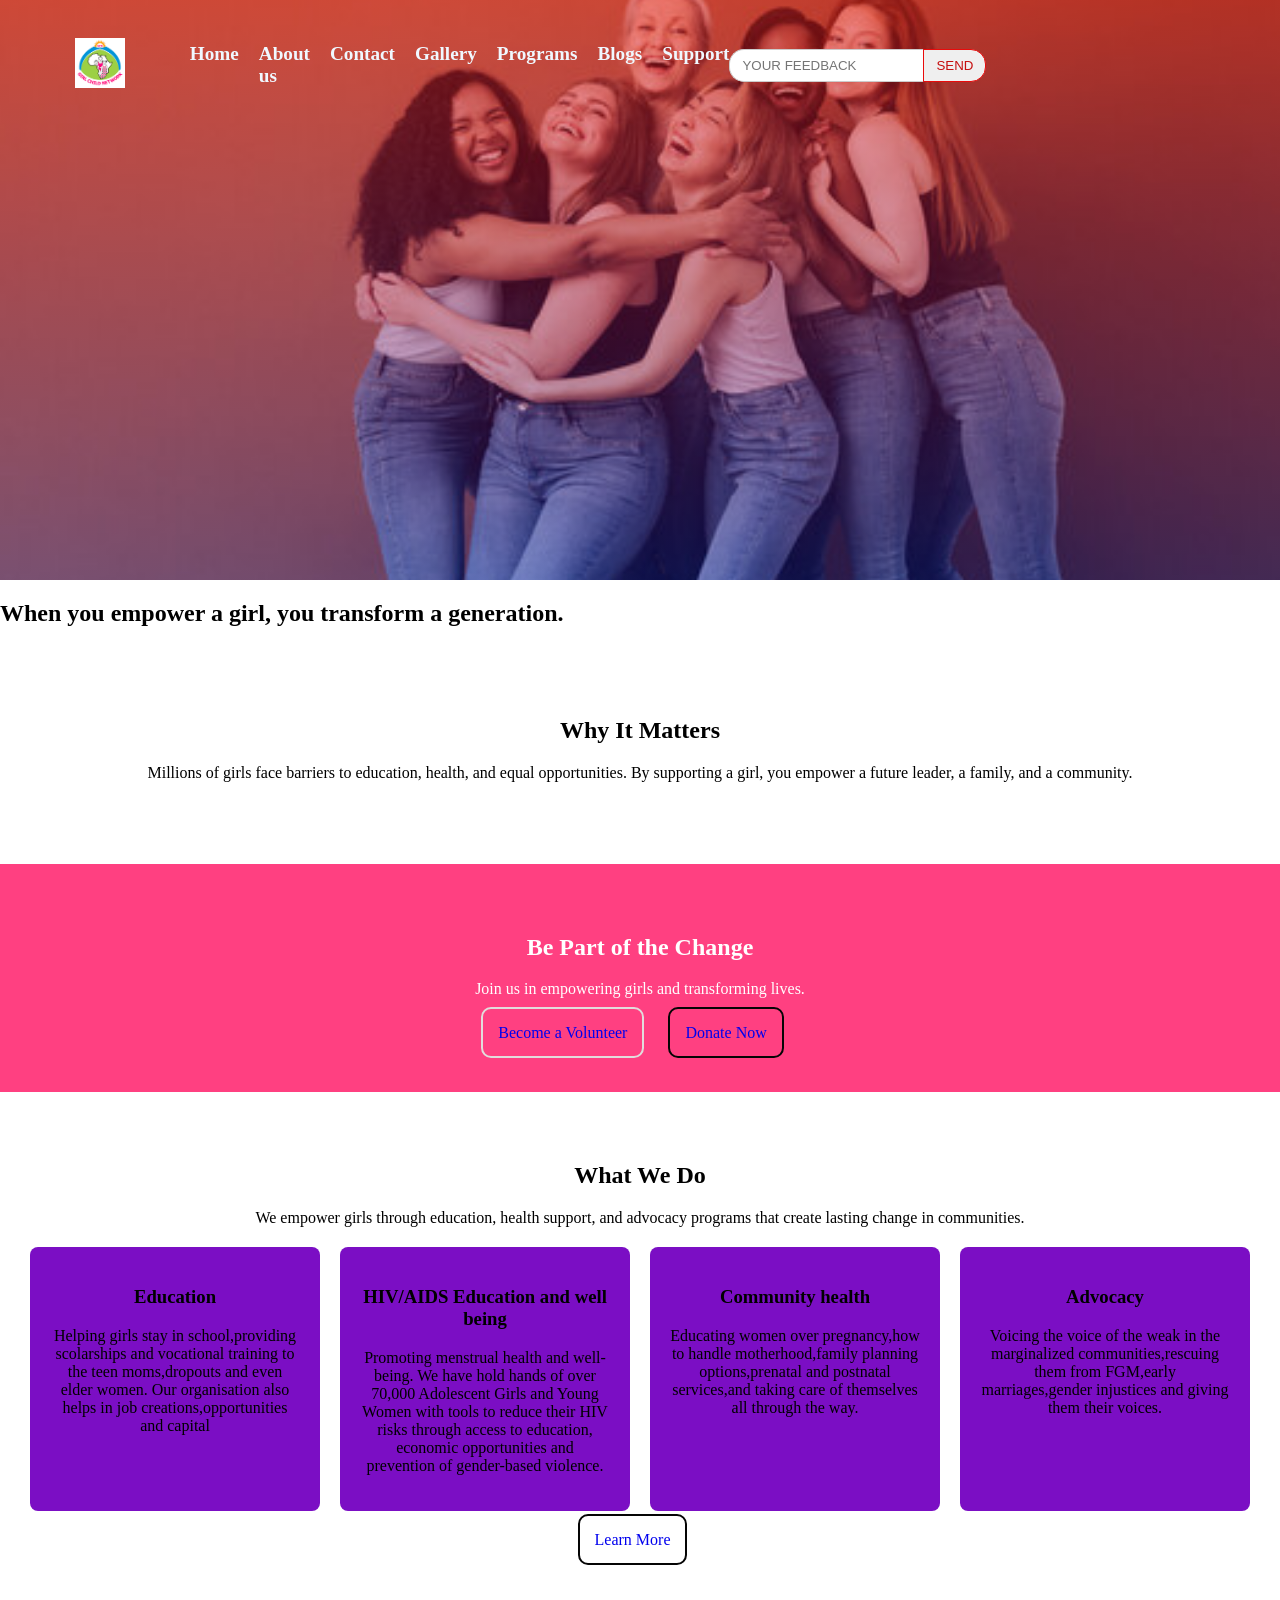
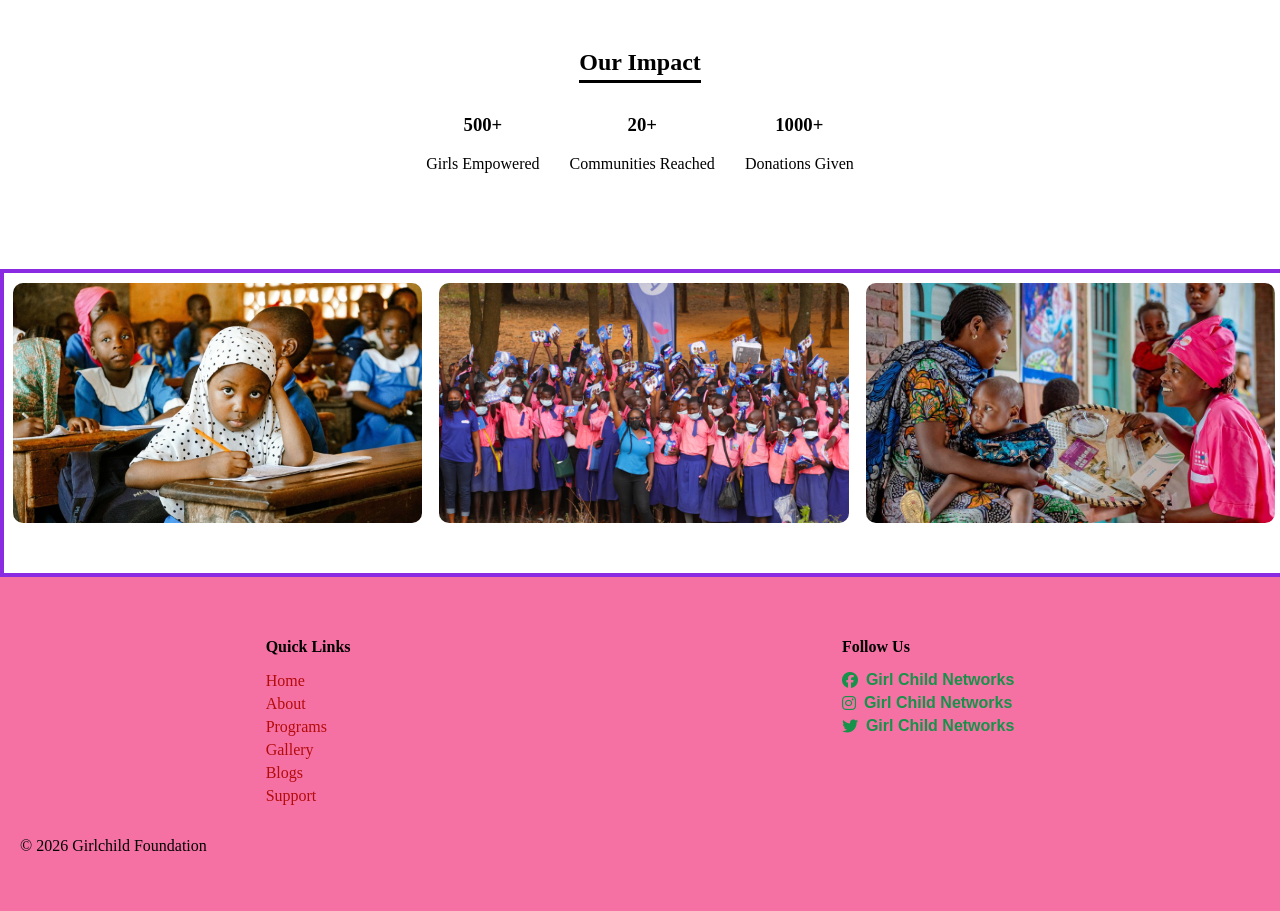
<file: index.html>
<!DOCTYPE html>
<html lang="en">
<head>
    <meta charset="UTF-8">
    <meta name="viewport" content="width=device-width, initial-scale=1.0">
    <link rel="shortcut icon" href="images/different women.jpg" type="image/x-icon">
 
    <link rel="stylesheet" href="style.css">
    <link
  rel="stylesheet"
  href="https://cdnjs.cloudflare.com/ajax/libs/font-awesome/6.4.0/css/all.min.css"/>
    
    <title>GIRLCHILD FOUNDATION</title>
</head>
<body>
    <div class="links">
    
        
        <div class="navbar">
             <div class="left">
            <div class="logo">
            <img src="images/logooo.png" alt="logo">
            </div>
            <ul>
               <li><a href="index.html">Home</a></li>
               <li><a href="aboutus.html">About us</a></li>
              <li><a href="contact.html">Contact</a></li>
               <li><a href="gallery.html">Gallery</a></li>
               <li><a href="programs.html">Programs</a></li>
               <li> <a href="blogs.html">Blogs</a></li>
               <li> <a href="Support.html">Support</a></li>

                
            </ul>
          
             </div>
           <div class="feedback">
  <input type="text" placeholder="YOUR FEEDBACK">
  <button>SEND</button>
</div>

           
        </div>
        



        
    </div>
    

  </div>

    <section class="hero">
        <div class="main"></div>

        <div class="hero-content">
            

            <h1>
                When you empower a girl, you transform a generation.
            </h1>
            <section class="why">
  <h2>Why It Matters</h2>
  <p>
    Millions of girls face barriers to education, health, and equal opportunities.
    By supporting a girl, you empower a future leader, a family, and a community.
  </p>
</section>

            <p class="description">
               
            </p> <section class="cta">
  <h2>Be Part of the Change</h2>
  <p>Join us in empowering girls and transforming lives.</p>


            <div class="buttons">
                <a href="#" class="btn-outline">Become a Volunteer</a>
                <a href="#" class="btn-filled">Donate Now</a>
            </div>
        </div>
    </section>
    <section class="what-we-do">
  <h2>What We Do</h2>
  <p>
    We empower girls through education, health support, and advocacy programs
    that create lasting change in communities.
  </p>

  <div class="cards">
    <div class="card">
      <h3> Education</h3>
      <p>Helping girls stay in school,providing scolarships and vocational training to the teen moms,dropouts and even elder women. Our organisation also helps in job creations,opportunities and capital</p>
    </div>

    <div class="card">
      <h3>HIV/AIDS Education and well being</h3>
      <p>Promoting menstrual health and well-being. We have hold hands of  over 70,000 Adolescent Girls and Young Women with tools to reduce their HIV risks through access to education, economic opportunities and prevention of gender-based violence.


</p>
    </div>
    <div class="card">
      <h3>Community health</h3>
      <p> Educating women over pregnancy,how to handle motherhood,family planning options,prenatal and postnatal services,and taking care of themselves all through the way.</p>
    </div>

    <div class="card">
      <h3> Advocacy</h3>
      <p>Voicing the voice of the weak in the marginalized communities,rescuing them from FGM,early marriages,gender injustices and giving them their voices.</p>
    </div>
  </div>

  <a href="programs.html" class="btn-filled">Learn More</a>
</section>

<section class="impact">
  <h2>Our Impact</h2>

  <div class="stats">
    <div>
      <h3>500+</h3>
      <p>Girls Empowered</p>
    </div>

    <div>
      <h3>20+</h3>
      <p>Communities Reached</p>
    </div>

    <div>
      <h3>1000+</h3>
      <p>Donations Given</p>
    </div>
  </div>
</section>
   

  
     <div class="container">
    <div class="box1">
         <img src="images/school kids.jpg" alt="education"></div>
  
  <div class="box2">
  
  <img src="images/pads donation.jpg" alt="Community health"></div>
  
  <div class="box3">
  
    <img src="images/women advocacy.jpg" alt="Advocacy"></div>
    
    
     
    </div>
       
</div> 
</div>
     

    
     
      </div>
    </div>
  </div>
 <footer class="footer">

  <div class="footer-container">

    
    <div class="footer-box">
      <h4>Quick Links</h4>
      <ul>
        <li><a href="#">Home</a></li>
        <li><a href="#">About</a></li>
        <li><a href="#">Programs</a></li>
        <li><a href="#">Gallery</a></li>
        <li><a href="#">Blogs</a></li>
        <li><a href="#">Support</a></li>
      </ul>
    </div>

    
    <div class="footer-box">
      <h4>Follow Us</h4>
      
      <div class="social-icons">
  <a href="#"><i class="fa-brands fa-facebook"></i> Girl Child Networks</a>
  <a href="#"><i class="fa-brands fa-instagram"></i> Girl Child Networks</a>
  <a href="#"><i class="fa-brands fa-twitter"></i> Girl Child Networks</a>
</div>
      </div>
    </div>

  </div>

  <p class="copyright">© 2026 Girlchild Foundation</p>

</footer>

   
   
</body>
</html>
</file>
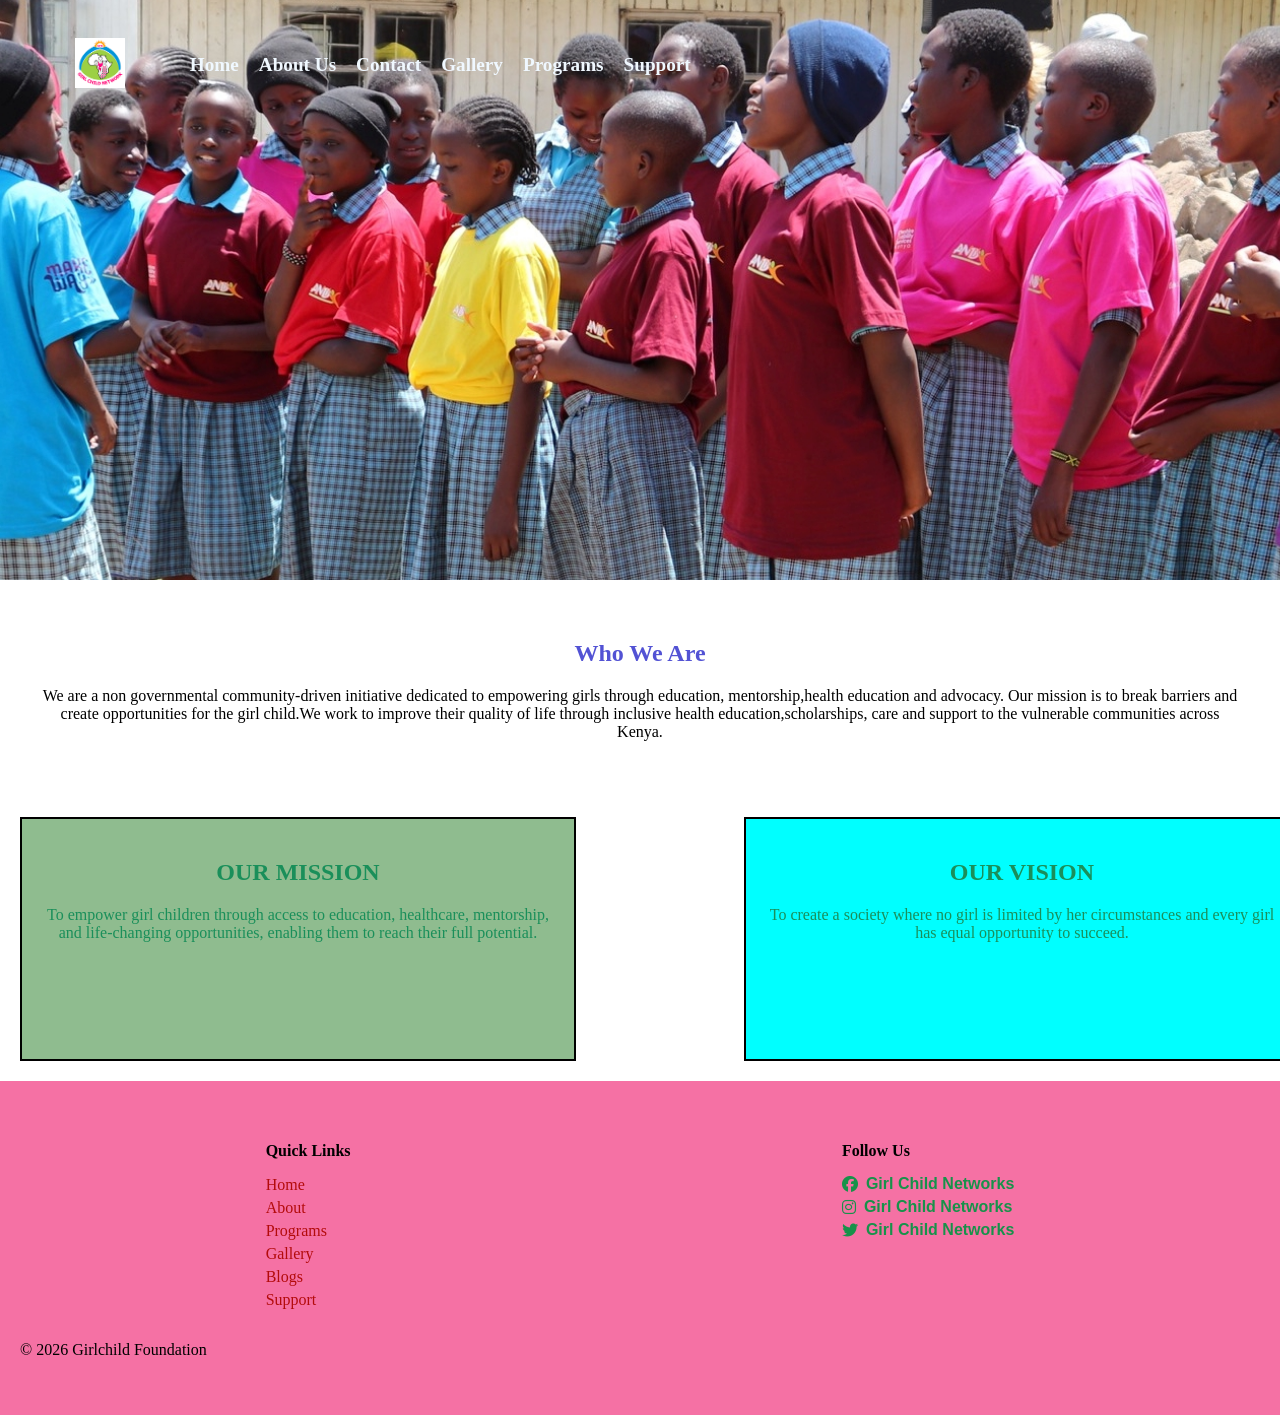
<file: aboutus.html>
<!DOCTYPE html>
<html lang="en">
<head>
  <meta charset="UTF-8">
  <meta name="viewport" content="width=device-width, initial-scale=1.0">
  <link rel="stylesheet" href="style.css">
   <link
  rel="stylesheet"
  href="https://cdnjs.cloudflare.com/ajax/libs/font-awesome/6.4.0/css/all.min.css"/>
  <title>About Us</title>
</head>
<body>
  <div class="aboutus">
    <div class="links">

    <div class="navbar">
      <div class="left">
        <div class="logo">
            <img src="images/logooo.png" alt="logo">
            </div>
      <ul>
        <li><a href="index.html">Home</a></li>
        <li><a href="aboutus.html">About Us</a></li>
        <li><a href="contact.html">Contact</a></li>
        <li><a href="gallery.html">Gallery</a></li>
        <li><a href="programs.html">Programs</a></li>
        <li> <a href="support.html">Support</a></li>
      </ul>
      </div>
    </div>
  </div>
  </div>

  <section class="content">
    <h2>Who We Are</h2>
    <p>
      We are a non governmental community-driven initiative dedicated to empowering girls through education,
      mentorship,health education and advocacy. Our mission is to break barriers and create opportunities for the girl child.We work to improve their quality of life through inclusive health education,scholarships, care and support to the vulnerable communities across Kenya.




    </p>
  </section>
  <div class="mother">
  <div class="mission">
    <H2>OUR MISSION</H2>
    <p>To empower girl children through access to education, healthcare, mentorship, and life-changing opportunities, enabling them to reach their full potential.</p>
  </div>

  <div class="vision">
    <h2>OUR VISION</h2>
    <p>To create a society where no girl is limited by her circumstances and every girl has equal opportunity to succeed.</p>
  </div> 
  </div>
  <footer class="footer">

  <div class="footer-container">

    
    <div class="footer-box">
      <h4>Quick Links</h4>
      <ul>
        <li><a href="#">Home</a></li>
        <li><a href="#">About</a></li>
        <li><a href="#">Programs</a></li>
        <li><a href="#">Gallery</a></li>
        <li><a href="#">Blogs</a></li>
        <li><a href="#">Support</a></li>
      </ul>
    </div>

    
  <div class="footer-box">
      <h4>Follow Us</h4>
       <div class="social-icons">
  <a href="#"><i class="fa-brands fa-facebook"></i> Girl Child Networks</a>
  <a href="#"><i class="fa-brands fa-instagram"></i> Girl Child Networks</a>
  <a href="#"><i class="fa-brands fa-twitter"></i> Girl Child Networks</a>
</div>
      </div>
    </div>

  </div>

  <p class="copyright">© 2026 Girlchild Foundation</p>

</footer>
  
</body>
</html>
</file>
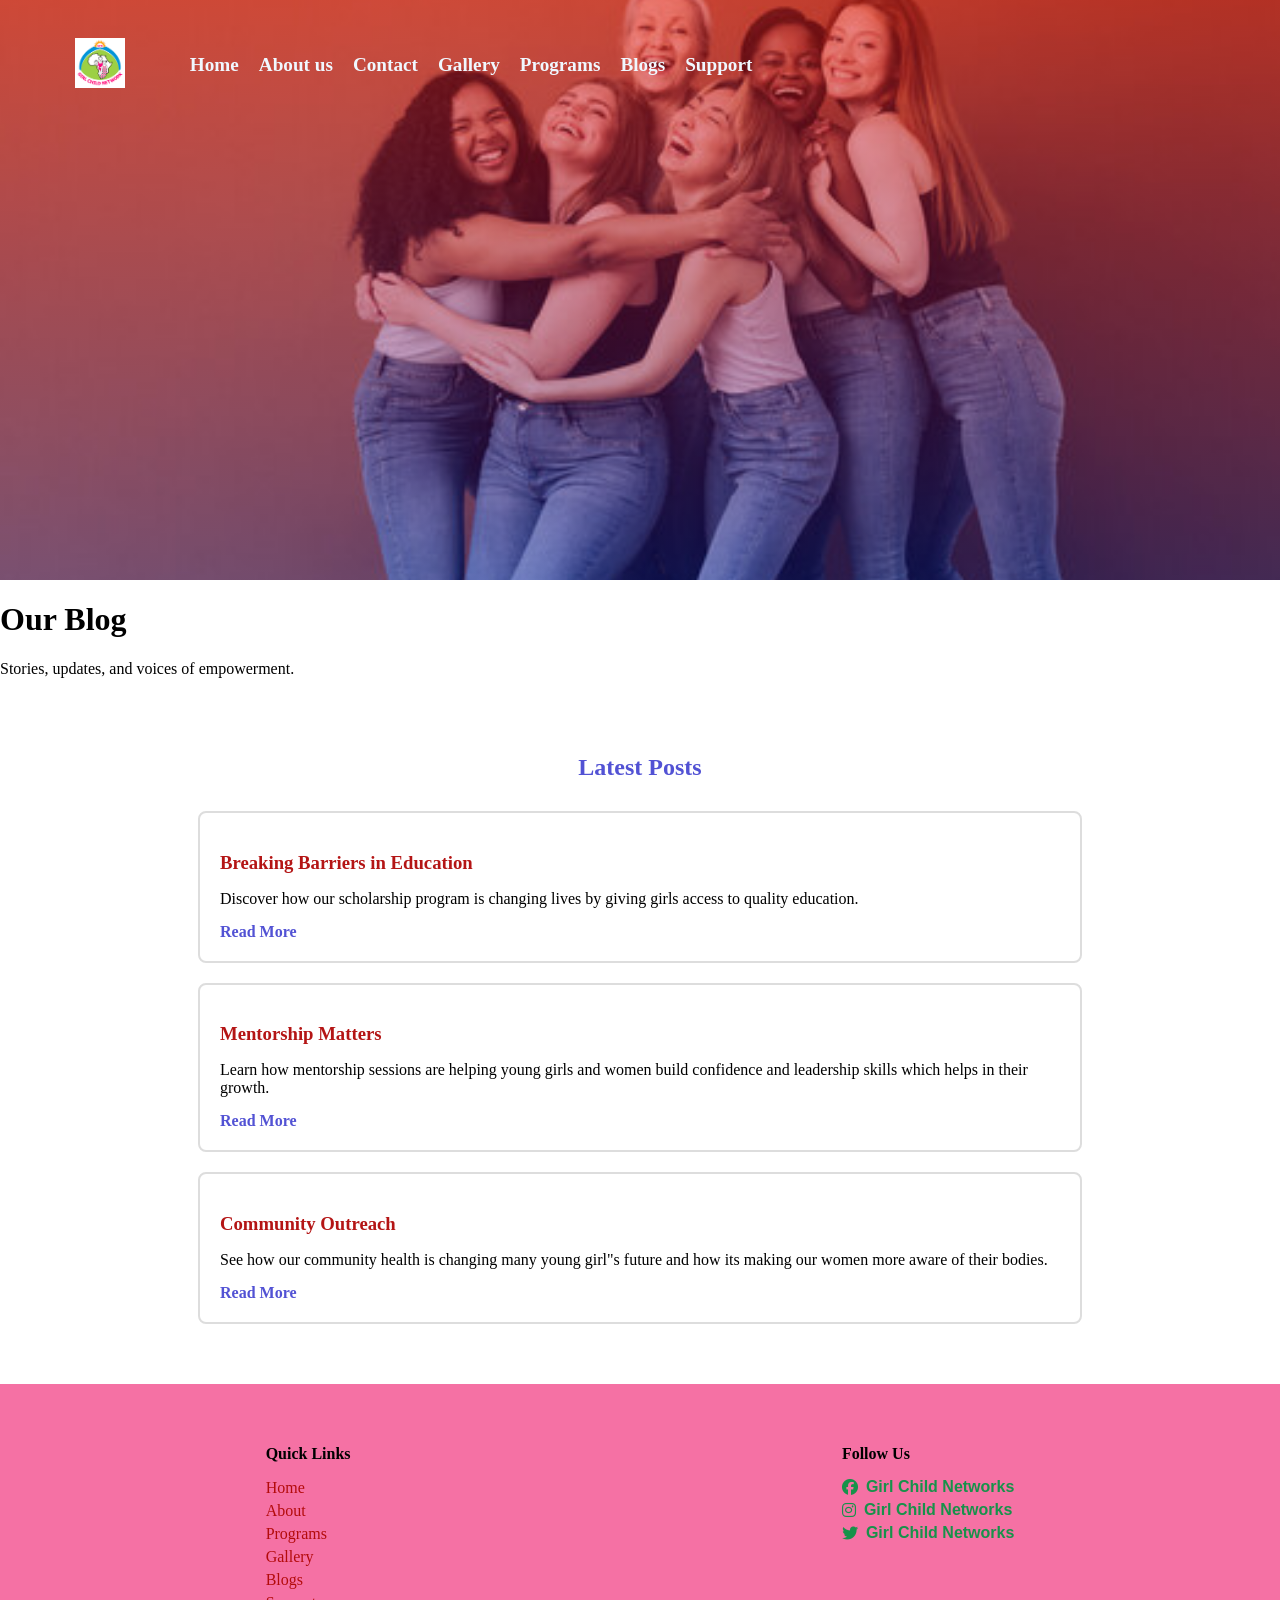
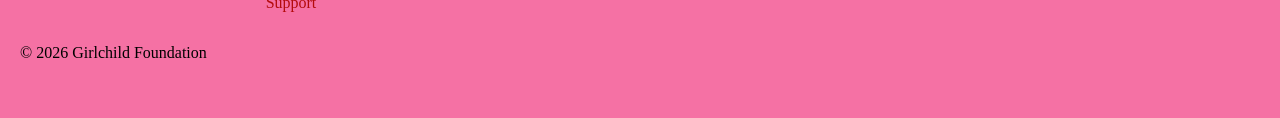
<file: blogs.html>
<!DOCTYPE html>
<html lang="en">
<head>
    <meta charset="UTF-8">
    <meta name="viewport" content="width=device-width, initial-scale=1.0">
    <link rel="stylesheet" href="style.css">
     <link
  rel="stylesheet"
  href="https://cdnjs.cloudflare.com/ajax/libs/font-awesome/6.4.0/css/all.min.css"/>
    
    <title>Document</title>
</head>
<body>
    <div class="links">
    
        
        <div class="navbar">
          <div class="left">
            <div class="logo">
            <img src="images/logooo.png" alt="logo">
            </div>
            
            <ul>
               <li><a href="index.html">Home</a></li>
               <li><a href="aboutus.html">About us</a></li>
              <li><a href="contact.html">Contact</a></li>
               <li><a href="gallery.html">Gallery</a></li>
               <li><a href="programs.html">Programs</a></li>
               <li> <a href="blogs.html">Blogs</a></li>
               <li> <a href="Support.html">Support</a></li>

                
            </ul>
            </div>
           
        </div>
        



        
    </div>
    
     <div class="hero-text">
      <h1>Our Blog</h1>
      <p>Stories, updates, and voices of empowerment.</p>
    </div>
  </div>

  <section class="blogs">
    <h2>Latest Posts</h2>

    <article class="blog-post">
      <h3>Breaking Barriers in Education</h3>
      <p>Discover how our scholarship program is changing lives by giving girls access to quality education.</p>
      <a href="#">Read More</a>
    </article>

    <article class="blog-post">
      <h3>Mentorship Matters</h3>
      <p>Learn how mentorship sessions are helping young girls and women build confidence and leadership skills which helps in their growth.</p>
      <a href="#">Read More</a>
    </article>

    <article class="blog-post">
      <h3>Community Outreach</h3>
      <p>See how our community health is changing many young girl"s future and how its making our women more aware of their bodies.</p>
      <a href="#">Read More</a>
    </article>
  </section>


    </div>
  </div>
  <footer class="footer">

  <div class="footer-container">

    
    <div class="footer-box">
      <h4>Quick Links</h4>
      <ul>
        <li><a href="#">Home</a></li>
        <li><a href="#">About</a></li>
        <li><a href="#">Programs</a></li>
        <li><a href="#">Gallery</a></li>
        <li><a href="#">Blogs</a></li>
        <li><a href="#">Support</a></li>
      </ul>
    </div>

    
<div class="footer-box">
      <h4>Follow Us</h4>
        <div class="social-icons">
  <a href="#"><i class="fa-brands fa-facebook"></i> Girl Child Networks</a>
  <a href="#"><i class="fa-brands fa-instagram"></i> Girl Child Networks</a>
  <a href="#"><i class="fa-brands fa-twitter"></i> Girl Child Networks</a>
</div>
    </div>

  </div>

  <p class="copyright">© 2026 Girlchild Foundation</p>

</footer>
  

</body>
</html>
</file>
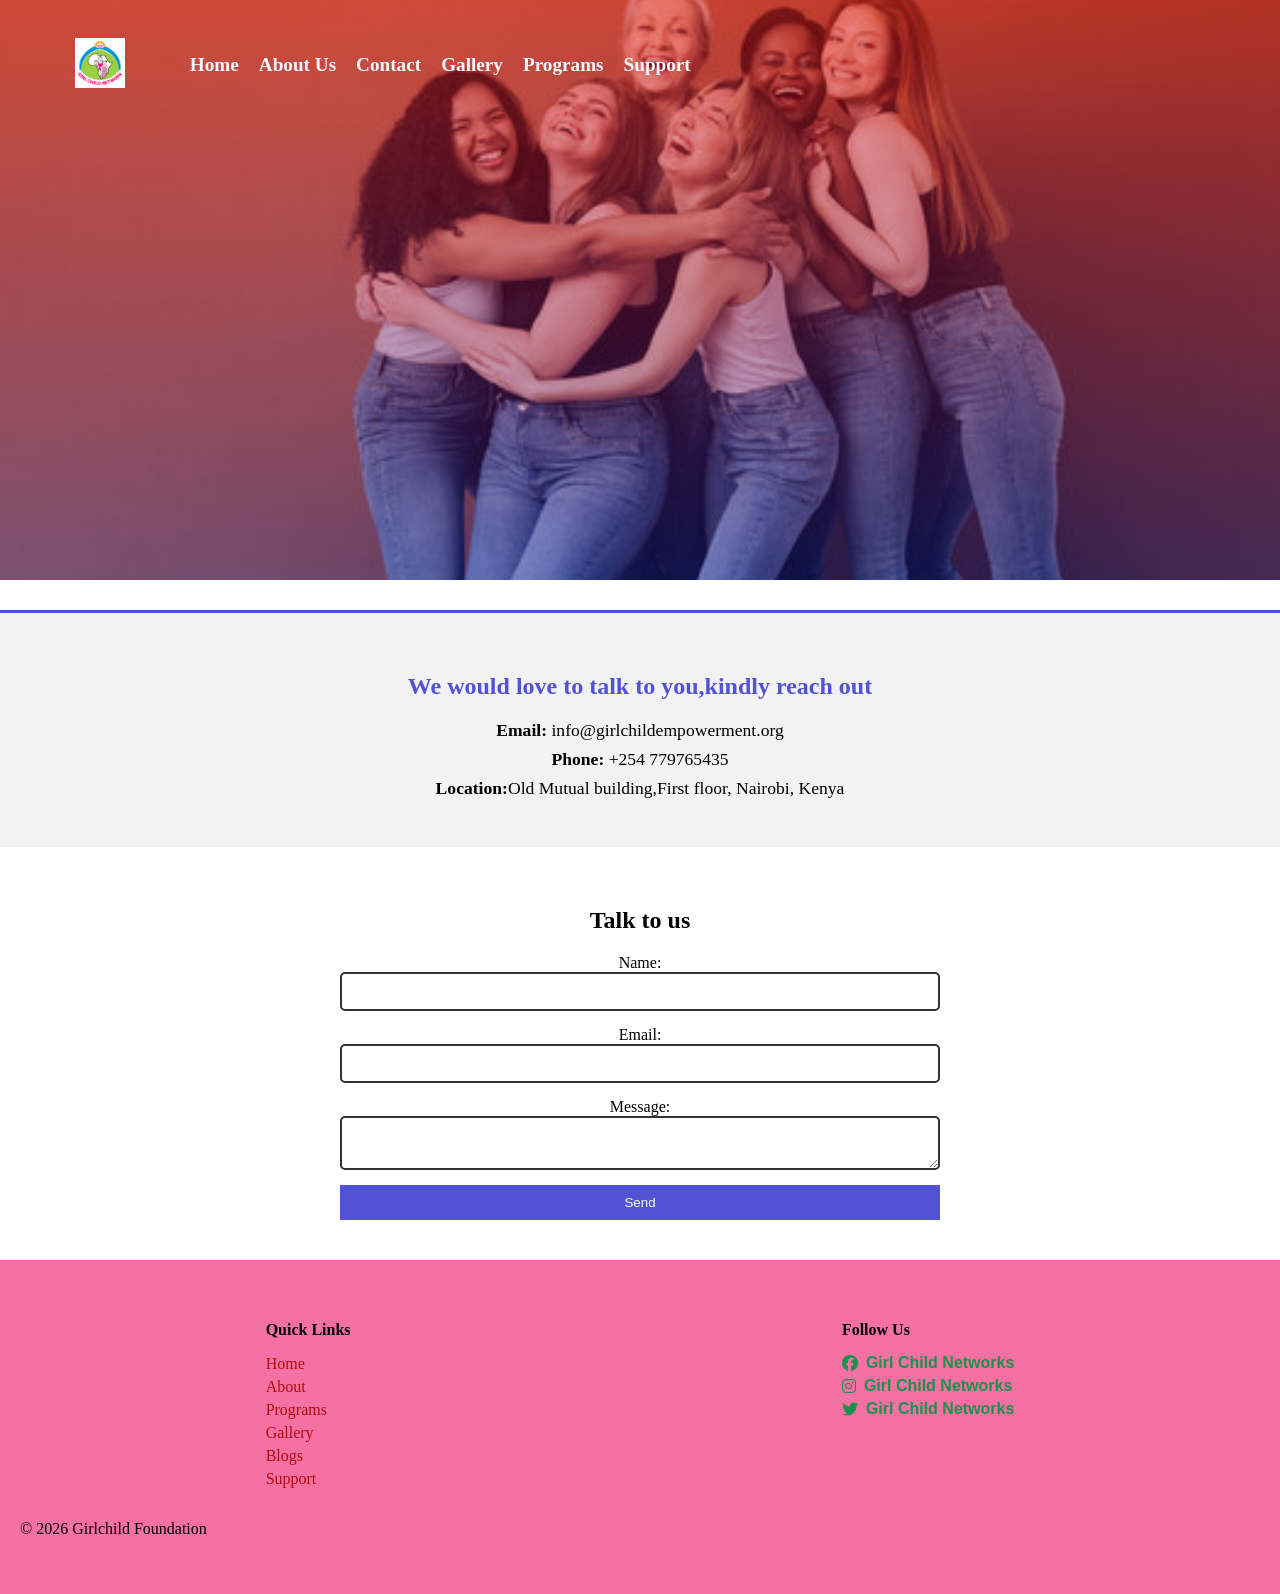
<file: contact.html>
<!DOCTYPE html>
<html lang="en">
<head>
  <meta charset="UTF-8">
  <meta name="viewport" content="width=device-width, initial-scale=1.0">
  <link rel="stylesheet" href="style.css">
   <link
  rel="stylesheet"
  href="https://cdnjs.cloudflare.com/ajax/libs/font-awesome/6.4.0/css/all.min.css"/>
  <title>Contact</title>
</head>
<body>

  <div class="contaact">
  <div class="links">
    
    <div class="navbar">
      <div class="left">
        <div class="logo">
            <img src="images/logooo.png" alt="logo">
            </div>
      <ul>
        <li><a href="index.html">Home</a></li>
        <li><a href="aboutus.html">About Us</a></li>
        <li><a href="contact.html">Contact</a></li>
        <li><a href="gallery.html">Gallery</a></li>
        <li><a href="programs.html">Programs</a></li>
        <li><a href="support.html">Support</a></li>
      </ul>
      </div>
    </div>
  </div>
  </div>
   <section class="contact-details">
    <h2>We would love to talk to you,kindly reach out</h2>
    <p><strong>Email:</strong> info@girlchildempowerment.org</p>
    <p><strong>Phone:</strong> +254 779765435</p>
    <p><strong>Location:</strong>Old Mutual building,First floor, Nairobi, Kenya</p>
  </section>

  <section class="contact">
    <h2>Talk to us</h2>
    <form>
    <label>Name:</label>
    <input type="text" name="name" required>
      <label>Email:</label>
      <input type="email" required>
      <label>Message:</label>
      <textarea required></textarea>
      <button type="submit">Send</button>
    </form>
  </section>
  <footer class="footer">

  <div class="footer-container">

    
    <div class="footer-box">
      <h4>Quick Links</h4>
      <ul>
        <li><a href="#">Home</a></li>
        <li><a href="#">About</a></li>
        <li><a href="#">Programs</a></li>
        <li><a href="#">Gallery</a></li>
        <li><a href="#">Blogs</a></li>
        <li><a href="#">Support</a></li>
      </ul>
    </div>

    
  <div class="footer-box">
      <h4>Follow Us</h4>
       <div class="social-icons">
  <a href="#"><i class="fa-brands fa-facebook"></i> Girl Child Networks</a>
  <a href="#"><i class="fa-brands fa-instagram"></i> Girl Child Networks</a>
  <a href="#"><i class="fa-brands fa-twitter"></i> Girl Child Networks</a>
</div>
      </div>
    </div>

  </div>

  <p class="copyright">© 2026 Girlchild Foundation</p>

</footer>
    
 
</body>
</html>
</file>
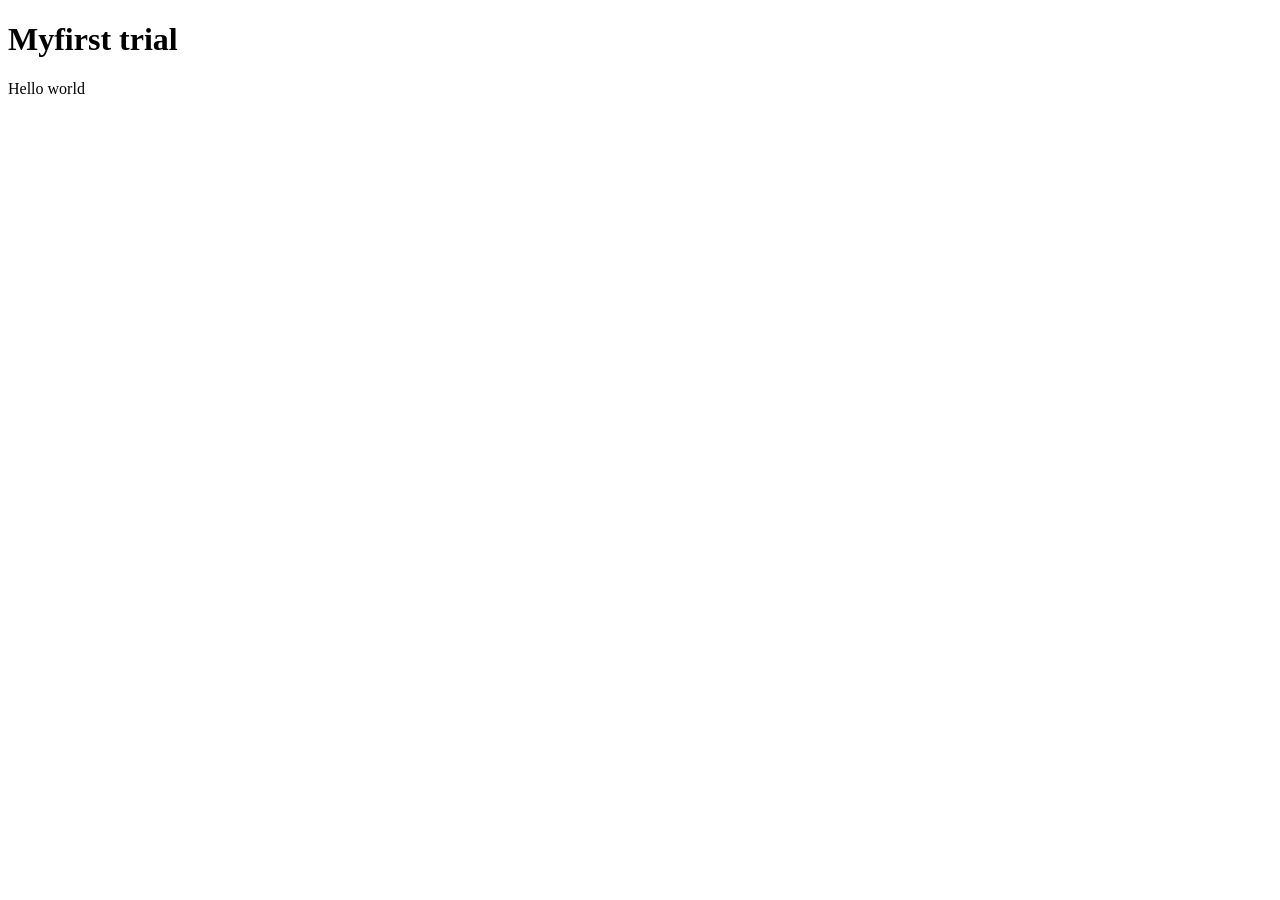
<file: document.html>
<!DOCTYPE html>
<html lang="en">
<head>
    <meta charset="UTF-8">
    <meta name="viewport" content="width=, initial-scale=1.0">
    <title>Document</title>
</head>
<body>
    <h1>Myfirst trial</h1>
    <p>Hello world</p>
    <p id="demo"></p>
    <script>
        document.getElementById(demo).innerHTML = "h2<hello world>h2";
        
    </script>
</body>
</html>
</file>
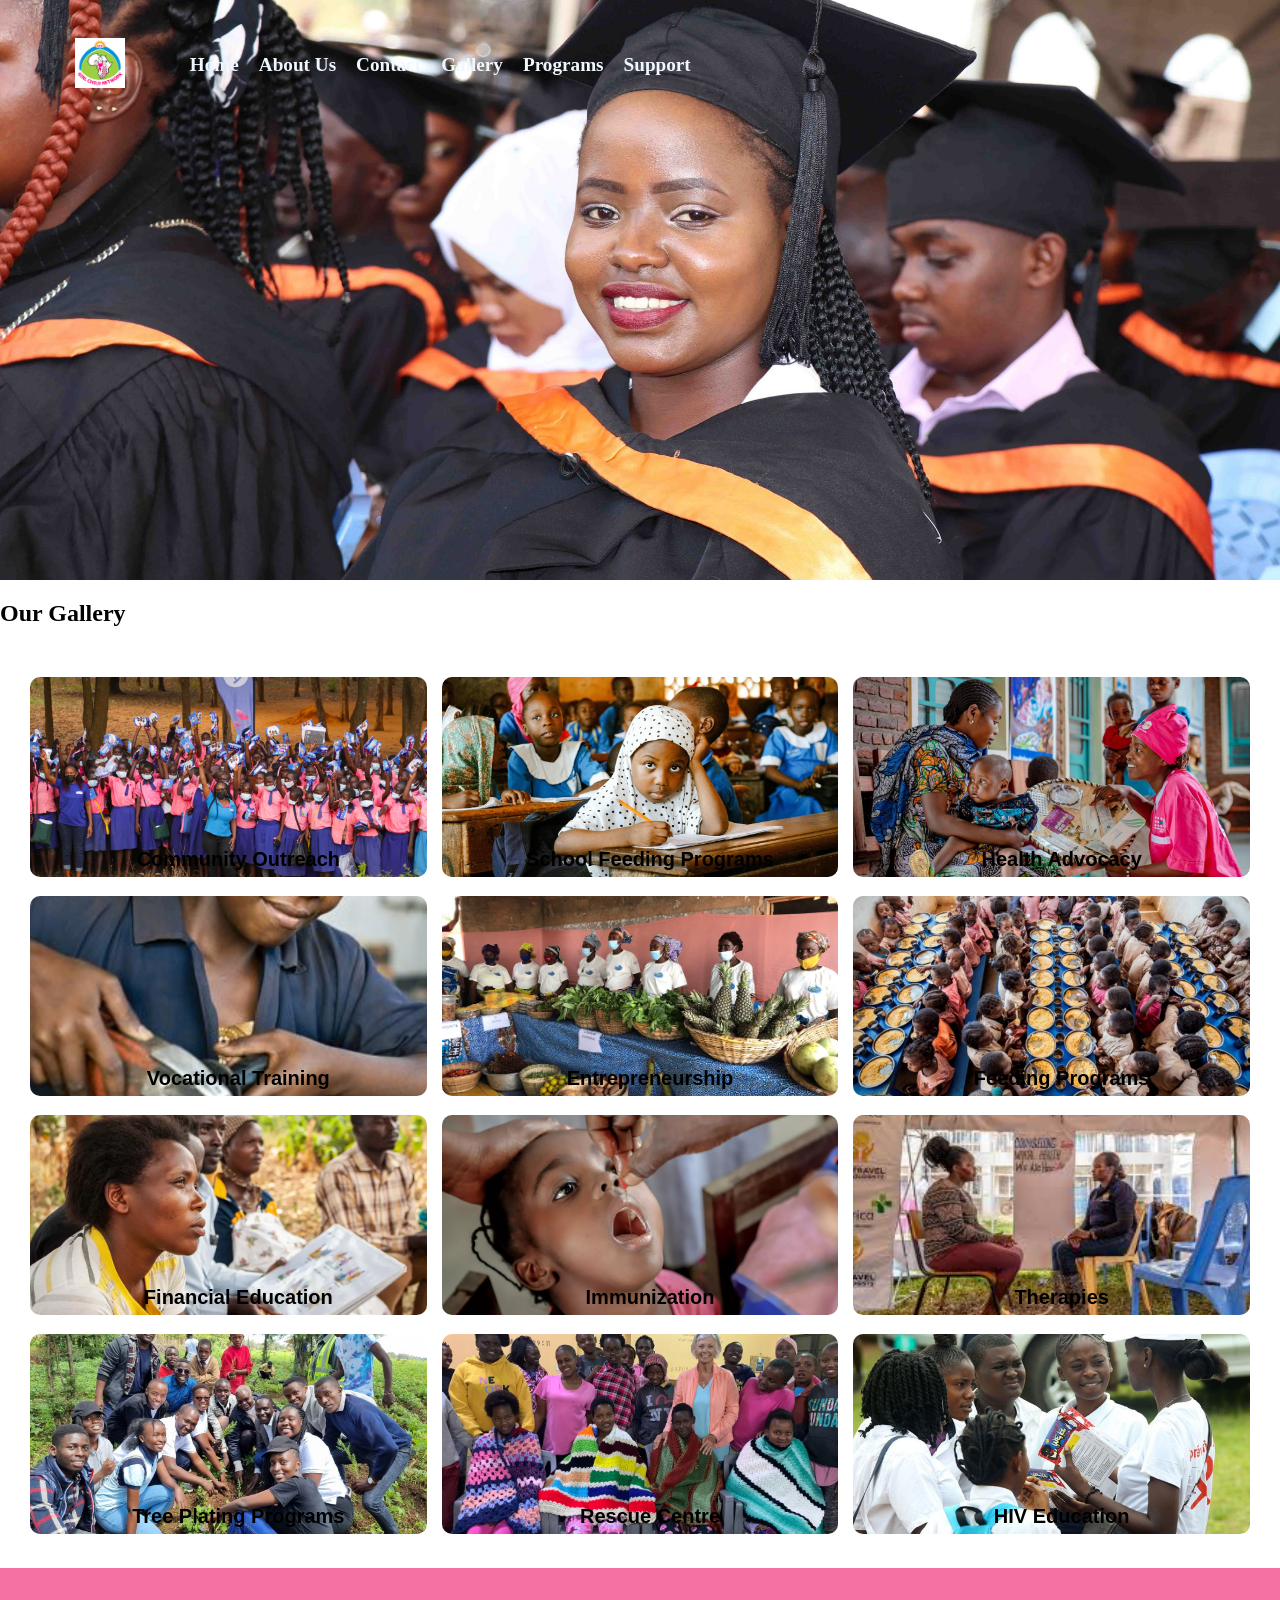
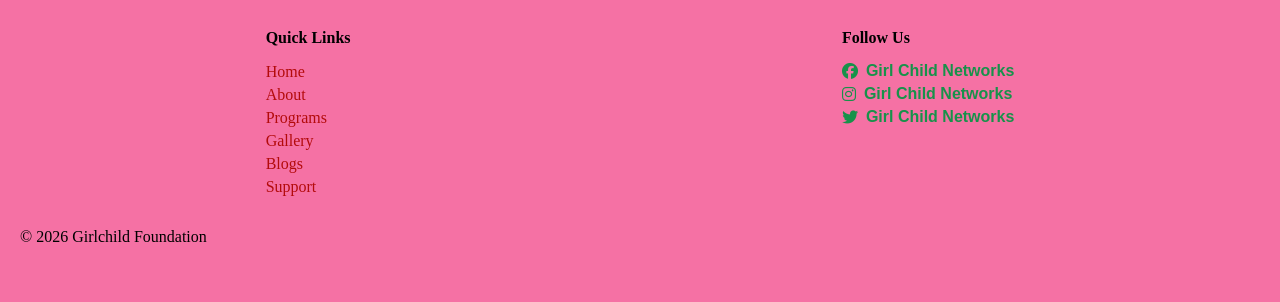
<file: gallery.html>
<!DOCTYPE html>
<html lang="en">
<head>
  <meta charset="UTF-8">
  <meta name="viewport" content="width=device-width, initial-scale=1.0">
  <link rel="stylesheet" href="style.css">
   <link
  rel="stylesheet"
  href="https://cdnjs.cloudflare.com/ajax/libs/font-awesome/6.4.0/css/all.min.css"/>
  <title>Gallery</title>
</head>
<body> 
  <div class="gallary">
  <div class="links">
    <div class="navbar">
      <div class="left">
        <div class="logo">
            <img src="images/logooo.png" alt="logo">
            </div>
      <ul>
        <li><a href="index.html">Home</a></li>
        <li><a href="aboutus.html">About Us</a></li>
        <li><a href="contact.html">Contact</a></li>
        <li><a href="gallery.html">Gallery</a></li>
        <li><a href="programs.html">Programs</a></li>
        <li><a href="support.html">Support</a></li>
      </ul>
      </div>
      </div>
    </div>
  </div>

  <section class="gallery">
    <h2>Our Gallery</h2>
  

  <div class="gallery-pics">

    <div class="imgcontainer">
      <img src="images/pads donation.jpg">
      <div class="overlay">Community Outreach</div>
    </div>

    <div class="imgcontainer">
      <img src="images/school kids.jpg">
      <div class="overlay">School Feeding Programs</div>
    </div>

    <div class="imgcontainer">
      <img src="images/women advocacy.jpg">
      <div class="overlay">Health Advocacy</div>
    </div>

    <div class="imgcontainer">
      <img src="images/gallery pic 1.jpg">
      <div class="overlay">Vocational Training</div>
    </div>

    <div class="imgcontainer">
      <img src="images/feeding programs.jpg">
      <div class="overlay">Entrepreneurship</div>
    </div>

    <div class="imgcontainer">
      <img src="images/gallery image3.jpg">
      <div class="overlay">Feeding Programs</div>
    </div>

  
    <div class="imgcontainer">
      <img src="images/fin.webp">
      <div class="overlay">Financial Education</div>
    </div>

    <div class="imgcontainer">
      <img src="images/immunization.webp">
      <div class="overlay">Immunization</div>
    </div>

    <div class="imgcontainer">
      <img src="images/therapy.jpg">
      <div class="overlay">Therapies</div>
    </div>

    <div class="imgcontainer">
      <img src="images/trees.jpg">
      <div class="overlay">Tree Plating Programs</div>
    </div>
    <div class="imgcontainer">
      <img src="images/rescue centre.jpg">
      <div class="overlay">Rescue Centre</div>
    </div>
    
    <div class="imgcontainer">
      <img src="images/Hiv.jpg">
      <div class="overlay">HIV Education</div>
    </div>
    
    

  </div>
</section>
<footer class="footer">

  <div class="footer-container">

    
    <div class="footer-box">
      <h4>Quick Links</h4>
      <ul>
        <li><a href="#">Home</a></li>
        <li><a href="#">About</a></li>
        <li><a href="#">Programs</a></li>
        <li><a href="#">Gallery</a></li>
        <li><a href="#">Blogs</a></li>
        <li><a href="#">Support</a></li>
      </ul>
    </div>

    
<div class="footer-box">
      <h4>Follow Us</h4>
       <div class="social-icons">
  <a href="#"><i class="fa-brands fa-facebook"></i> Girl Child Networks</a>
  <a href="#"><i class="fa-brands fa-instagram"></i> Girl Child Networks</a>
  <a href="#"><i class="fa-brands fa-twitter"></i> Girl Child Networks</a>
</div>
    </div>

  </div>

  <p class="copyright">© 2026 Girlchild Foundation</p>

</footer>

  
</body>
</html>
</file>
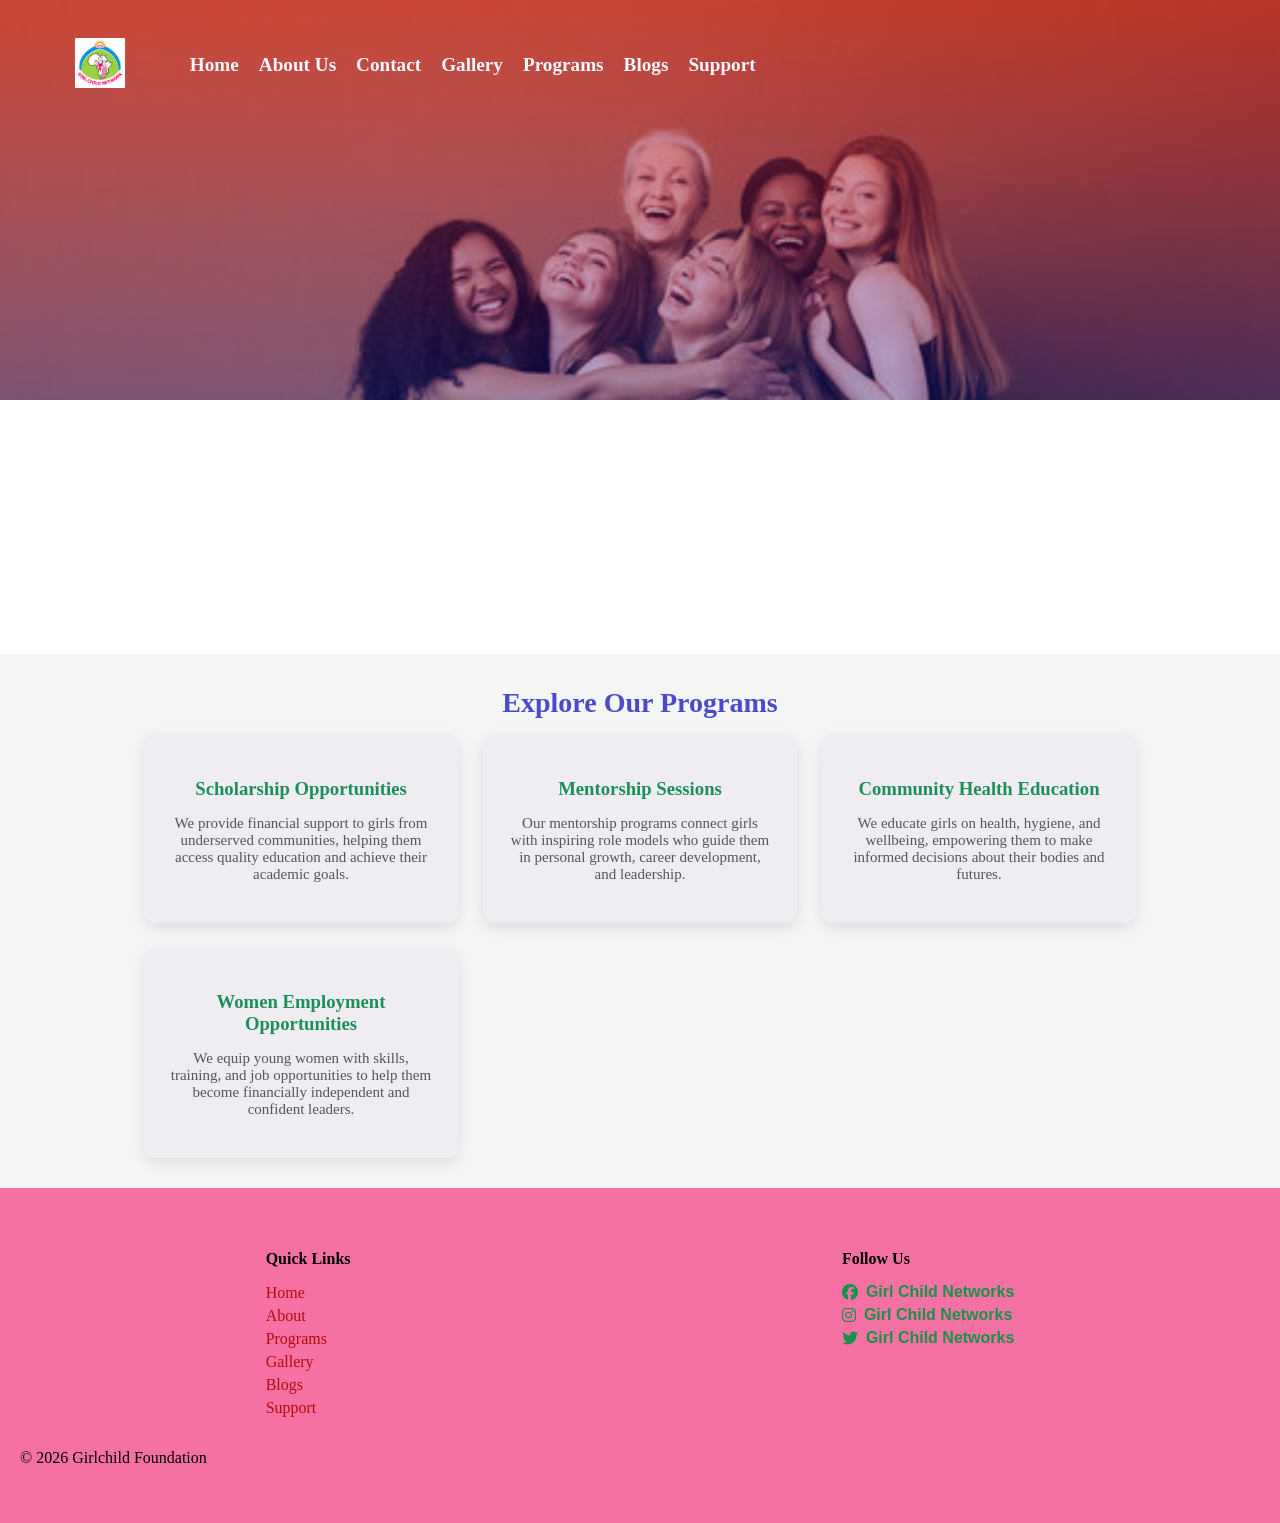
<file: programs.html>
<!DOCTYPE html>
<html lang="en">
<head>
  <meta charset="UTF-8">
  <meta name="viewport" content="width=device-width, initial-scale=1.0">
  <link rel="stylesheet" href="style.css">
   <link
  rel="stylesheet"
  href="https://cdnjs.cloudflare.com/ajax/libs/font-awesome/6.4.0/css/all.min.css"/>
  <title>Programs</title>
</head>
<body>
  <div class="proograms">
  <div class="links">
    <div class="navbar">
      <div class="left">
        <div class="logo">
            <img src="images/logooo.png" alt="logo">
            </div>
      <ul>
        <li><a href="index.html">Home</a></li>
        <li><a href="aboutus.html">About Us</a></li>
        <li><a href="contact.html">Contact</a></li>
        <li><a href="gallery.html">Gallery</a></li>
        <li><a href="programs.html">Programs</a></li>
        <li><a href="blogs.html">Blogs</a></li>
        <li><a href="support.html">Support</a></li>
      </ul>
      </div>
    </div>
    </div>

    <section class="programs-hero">
  <h1>Our Programs</h1>
  <p>
    We are committed to empowering girls and young women through education,
    mentorship, and community-driven initiatives that create lasting change.
  </p>
</section>
  </div>
<section class="programs">
  <h2>Explore Our Programs</h2>

  <div class="program-container">

    <div class="program-card">
      <h3>Scholarship Opportunities</h3>
      <p>
        We provide financial support to girls from underserved communities,
        helping them access quality education and achieve their academic goals.
      </p>
    </div>

    <div class="program-card">
      <h3>Mentorship Sessions</h3>
      <p>
        Our mentorship programs connect girls with inspiring role models who
        guide them in personal growth, career development, and leadership.
      </p>
    </div>

    <div class="program-card">
      <h3>Community Health Education</h3>
      <p>
        We educate girls on health, hygiene, and wellbeing, empowering them
        to make informed decisions about their bodies and futures.
      </p>
    </div>

    <div class="program-card">
      <h3>Women Employment Opportunities</h3>
      <p>
        We equip young women with skills, training, and job opportunities
        to help them become financially independent and confident leaders.
      </p>
    </div>

  </div>
</section>
<footer class="footer">

  <div class="footer-container">

    
    <div class="footer-box">
      <h4>Quick Links</h4>
      <ul>
        <li><a href="#">Home</a></li>
        <li><a href="#">About</a></li>
        <li><a href="#">Programs</a></li>
        <li><a href="#">Gallery</a></li>
        <li><a href="#">Blogs</a></li>
        <li><a href="#">Support</a></li>
      </ul>
    </div>

    
<div class="footer-box">
      <h4>Follow Us</h4>
        <div class="social-icons">
  <a href="#"><i class="fa-brands fa-facebook"></i> Girl Child Networks</a>
  <a href="#"><i class="fa-brands fa-instagram"></i> Girl Child Networks</a>
  <a href="#"><i class="fa-brands fa-twitter"></i> Girl Child Networks</a>
</div>
    </div>

  </div>

  <p class="copyright">© 2026 Girlchild Foundation</p>

</footer>

</body>
</html>
</file>
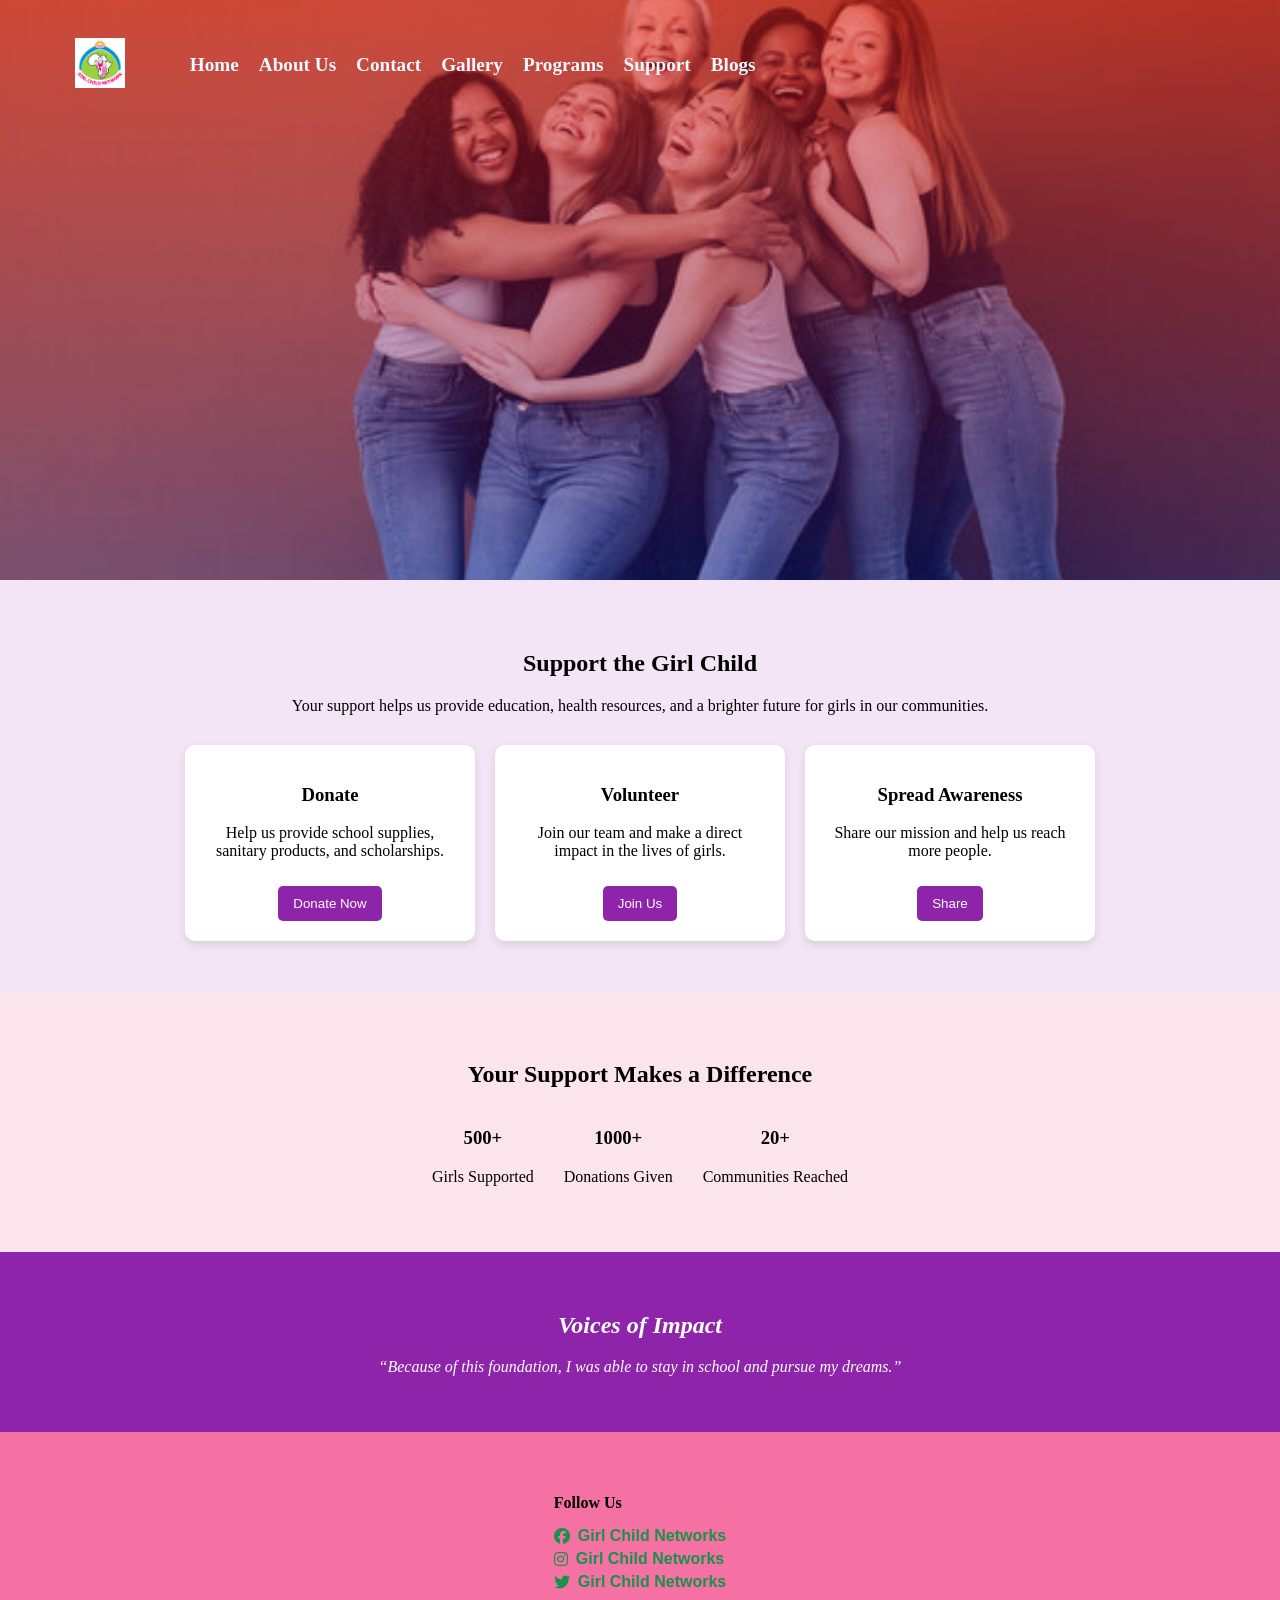
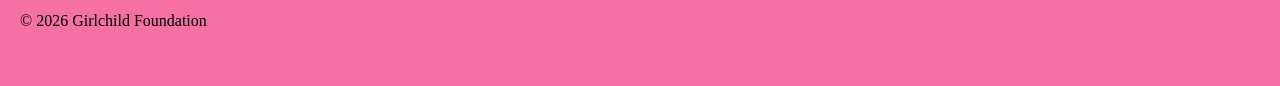
<file: support.html>
<!DOCTYPE html>
<html lang="en">
<head>
  <meta charset="UTF-8">
  <meta name="viewport" content="width=device-width, initial-scale=1.0">
  <link rel="stylesheet" href="style.css">
   <link
  rel="stylesheet"
  href="https://cdnjs.cloudflare.com/ajax/libs/font-awesome/6.4.0/css/all.min.css"/>
  <title>Support</title>
</head>
<body>
  <div class="suppport">
  <div class="links">
    <div class="navbar">
             <div class="left">
        <div class="logo">
            <img src="images/logooo.png" alt="logo">
            </div>
      <ul>
        <li><a href="index.html">Home</a></li>
        <li><a href="aboutus.html">About Us</a></li>
        <li><a href="contact.html">Contact</a></li>
        <li><a href="gallery.html">Gallery</a></li>
        <li><a href="programs.html">Programs</a></li>
        <li><a href="support.html">Support</a></li>
         <li><a href="blogs.html">Blogs</a></li>
      </ul>
      </div>
      </div>
    </div>
  </div>

 <section class="support">
  <h2>Support the Girl Child</h2>
  <p>
    Your support helps us provide education, health resources, and a brighter future for girls in our communities.
  </p>

  <div class="support-options">

    <div class="option">
      <h3> Donate</h3>
      <p>Help us provide school supplies, sanitary products, and scholarships.</p>
      <button>Donate Now</button>
    </div>

    <div class="option">
      <h3> Volunteer</h3>
      <p>Join our team and make a direct impact in the lives of girls.</p>
      <button>Join Us</button>
    </div>

    <div class="option">
      <h3>Spread Awareness</h3>
      <p>Share our mission and help us reach more people.</p>
      <button>Share</button>
    </div>

  </div>
</section>
<section class="impact-support">
  <h2>Your Support Makes a Difference</h2>

  <div class="stats">
    <div>
      <h3>500+</h3>
      <p>Girls Supported</p>
    </div>

    <div>
      <h3>1000+</h3>
      <p>Donations Given</p>
    </div>

    <div>
      <h3>20+</h3>
      <p>Communities Reached</p>
    </div>
  </div>
</section>
<section class="testimonial">
  <h2>Voices of Impact</h2>
  <p>
    “Because of this foundation, I was able to stay in school and pursue my dreams.”
  </p>
</section>
  <footer class="footer">

  <div class="footer-container">

  
    
  <div class="footer-box">
      <h4>Follow Us</h4>
        <div class="social-icons">
  <a href="#"><i class="fa-brands fa-facebook"></i> Girl Child Networks</a>
  <a href="#"><i class="fa-brands fa-instagram"></i> Girl Child Networks</a>
  <a href="#"><i class="fa-brands fa-twitter"></i> Girl Child Networks</a>
</div>
    </div>

  </div>

  <p class="copyright">© 2026 Girlchild Foundation</p>

</footer>
  
  

</body>
</html>
</file>
<file: style.css>
body {
  margin: 0;
  padding: 0;
}

/* headd */
.links {
  background: linear-gradient(rgba(234, 21, 21, 0.479), rgba(19, 19, 195, 0.3)),
              url(images/different\ women.jpg);
  width: 100%;
  height: 60vh;
  background-repeat: no-repeat;
  background-size: cover;
  background-position: center;
  padding: 20px;
}


/* Navbassr */

.navbar {
  width: 70%;
  height: 60px;
  background-color: rgb(82, 82, 212);
  /* border: 2px solid white; */
  border-radius: 15px;
  margin: auto;
  display: flex;
  background: transparent;
  padding: 10px;
  justify-content: space-between;
  align-items: center;
  position: fixed;
}
.left{
  display: flex;
  align-items: center;
  gap: 20px;
}
.navbar .logo img {

  height: 50px;
  width: auto;
    padding: 5px;
    

}
.navbar {
  display: flex;
  align-items: center;
  justify-content: space-between;
  padding: 15px 50px;
  background: transparent;
}

/* center links */
.nav-links {
  display: flex;
  gap: 25px;
  list-style: none;
}

.feedback {
  display: flex;
  justify-content: flex-end; 
  align-items: center;
  

}

.feedback input {
  padding: 8px 12px;
  border: 1px solid #ccc;
  border-right: none; 
  border-top-left-radius: 15px;
  border-bottom-left-radius: 15px;
  outline: none;
}

.feedback button {
  padding: 8px 12px;
  margin: 0;
  border: 1px solid #e90b0b;
  border-top-right-radius: 15px;
  border-bottom-right-radius: 15px;
  /* background: #4CAF50; */
  color: rgb(198, 15, 15);
  cursor: pointer;
}



.navbar ul {
  display: flex;
  gap: 20px;
  margin:0;
  list-style: none;
  justify-content: center;
}

.navbar ul li a {
  text-decoration: none;
  color: aliceblue;
  font-size: larger;
  font-weight: bolder;
  transition: color 0.3s ease, transform 0.3s ease;
}

.navbar ul li a:hover {
  color: rgb(22, 185, 71);
  cursor: pointer;
  border-bottom: 2px solid rgba(130, 3, 58, 0.686);
  transform: scale(1.1);
}
.main {
  position: absolute;
  width: 100%;
  height: 70px;
  
  top: 0;
  left: 0;
}

.hero-content {
  position: relative;
  z-index: 2;
}
.what-we-do, .why, .impact, .cta {
  padding: 50px 20px;
  text-align: center;
  
  

}


.cards {
  display: flex;
  justify-content: center;
  gap: 20px;
  margin: 20px 0;
  flex-wrap: wrap;
}

.card {
  background: #7b0ec4;
  padding: 20px;
  width: 250px;
  border-radius: 8px;
}
.card:hover{
   transform: scale(1.05);
  box-shadow: 0 8px 15px rgba(0,0,0,0.3);
}


.stats {
  display: flex;
  justify-content: center;
  gap: 40px;
  margin-top: 20px;
} 
.impact h2 {
  border-bottom: 3px solid black;
  
  display: inline;

  padding-bottom: 5px;


}

.cta {
  background: #ff4081;
  color: white;
}
.cta p{
padding-bottom: 10px;
}
.cta-btn:hover {
  background-color: rgb(50, 50, 150);
  transform: scale(1.1);

}
.btn-outline{
  
  text-decoration: none;
   padding: 15px;
   gap: 30px;
   margin-right: 20px;
  
  
  border-radius: 10px;
  cursor: pointer;
  border: 2px solid rgb(226, 220, 220);

}
.btn-filled{
  text-decoration: none;
  padding: 15px;
  margin-right: 15px;
  
border: 2px solid rgb(5, 5, 5); 
 border-radius: 10px;
 gap: 20px;
 cursor: pointer;
  
  
}


.cta-btn:hover {
  background-color: rgb(50, 50, 150);
  transform: scale(1.1);
}



/* Home html containers*/
.container {
  border: 4px solid blueviolet;
  width: 100%;
  height: 300px;
  margin-top: 30px;
  display: flex;
  
  justify-content: space-around;
}

.container div {
  width: 32%;
  height: 200px;
  border-radius: 10px;
  margin-top: 10px;
  color: white;
  display: flex;
  align-items: center;
  justify-content: space-between;
  font-weight: bold;
  flex-wrap: wrap;
  transition: transform 0.4s ease, box-shadow 0.4s ease;

}
.container div img {
  width: 100%;         
  height: 120%;         
  object-fit: cover;    
  border-radius: 10px;  
}



.container div:hover {
  transform: translateY(-10px);
  box-shadow: 0 10px 20px rgba(0,0,0,0.3);
}


/* About Us page */
.aboutus .links {
  background: url("images/kids omg.jpg");
  background-size: cover;
  background-position: top;
  height: 60vh;
}

.content {
  padding: 40px;
  text-align: center;
  animation: fadeInUp 1.5s ease;
}

.content h2 {
  color: rgb(82, 82, 212);
}
.mother{
  width: 100%;
  /* border: 3px solid rgb(127, 13, 32); */
  gap: 20px;
  margin: 20px;
  display: flex;
  justify-content: space-between;
}
.mission{
  width: 40%;
  height: 200px;
  background-color: darkseagreen;
  color: #1a8f5a;
  border: 2px solid black;
  text-align: center;
  
  padding: 20px;

}
.mission:hover{
   transform: scale(1.05);
  box-shadow: 0 8px 15px rgba(0,0,0,0.3);


}
.vision{
   width: 40%;
  height: 200px;
  background-color: aqua;
  color: #1a8f5a;
  border: 2px solid black;
  text-align: center;
  padding: 20px;
  

}
.vision:hover{
   transform: scale(1.05);
  box-shadow: 0 8px 15px rgba(0,0,0,0.3);
}

/* Gallery.html */
.gallary .links{
   background: url("images/graduation.jpg");
  background-size: cover;
  background-position: center;
  height: 60vh;

}
.gallery-pics {
  display: grid;
  grid-template-columns:repeat(3, 1fr);
  gap: 15px;
  padding: 30px;
}
.imgcontainer{
  
  position: relative;
  width: 300px; 
}

.imgcontainer  {
  width: 100%;
  display: block;
}
.overlay{
  position: absolute;
  bottom: 0;
  width: 100%;
  color:( #1F7A63);
  text-align: center;
  padding: 10px;
  font-family: 'Franklin Gothic Medium', 'Arial Narrow', Arial, sans-serif;
  font-size: 20px;
  font-weight: bolder;
  

}

.gallery-pics img {
  width: 100%;
  height: 200px;
  object-fit: cover;
  border-radius: 10px;
  transition: transform 0.3s ease, box-shadow 0.3s ease;
}

.gallery-pics img:hover {
  transform: scale(1.05);
  box-shadow: 0 8px 15px rgba(0,0,0,0.3);

}






    /* contactsshtml */

.contact {
  padding: 40px;
  text-align: center;
}
form {
  display: flex;
  flex-direction: column;
  width: 50%;
  margin: auto;
}
form input, form textarea {
  margin-bottom: 15px;
  padding: 10px;
  border: 2px solid #333;
  border-radius: 5px;
}
form button {
  background-color: rgb(82, 82, 212);
  color: white;
  padding: 10px;
  border: none;
  cursor: pointer;
  transition: background-color 0.3s ease;
}
form button:hover {
  background-color: rgb(50, 50, 150);
}


.contact-details {
  padding: 40px;
  text-align: center;
  background-color: #f2f2f2;
  margin-top: 30px;
  border-top: 3px solid rgb(82, 82, 212);
}
.contact-details h2 {
  color: rgb(82, 82, 212);
  margin-bottom: 20px;
}
.contact-details p {
  font-size: 1.1rem;
  margin: 8px 0;
}

/* Programsss page */
.proograms .links{
 
  background: linear-gradient(rgba(214, 11, 139, 0.346)) ,url(images/tailor.jpg);
   background-size: cover;
  background-position: top;
  background-repeat: no-repeat;
  height: 40vh;
}


.programs-hero {
  color: white;
  padding: 40px 20px;
  max-width: 700px;
}

.programs-hero h1 {
  font-size: 40px;
  margin-bottom: 10px;
}

.programs-hero p {
  font-size: 18px;
  line-height: 1.6;
}
.programs {
  background: #f5f5f5;
  padding: 30px 20px;
  text-align: center;
  padding-top: 10px;
}

.programs h2 {
  color: #4a4acb;
  margin-bottom: 15px;
  font-size: 28px;
}

.program-container {
  display: grid;
  grid-template-columns: repeat(auto-fit, minmax(250px, 1fr));
  gap: 25px;
  width: 80%;
  margin: auto;
}

.program-card {
  background: rgb(240, 237, 242);
  padding: 25px;
  border-radius: 12px;
  box-shadow: 0 5px 15px rgba(0,0,0,0.1);
  transition: transform 0.3s ease;
}

.program-card:hover {
  transform: translateY(-10px);
}

.program-card h3 {
  color: #1a8f5a;
  margin-bottom: 10px;
}

.program-card p {
  font-size: 15px;
  color: #555;


}

/* blogs.html */

.blogs {
  padding: 40px;
  text-align: center;
}
.blogs h2 {
  color: rgb(82, 82, 212);
  margin-bottom: 30px;
}
.blog-post {
  background: #fff;
  border: 2px solid #ddd;
  border-radius: 8px;
  padding: 20px;
  margin: 20px auto;
  width: 70%;
  text-align: left;
  transition: transform 0.3s ease, box-shadow 0.3s ease;
}
.blog-post h3 {
  color: rgb(180, 21, 21);
  margin-bottom: 10px;
}
.blog-post p {
  margin-bottom: 15px;
}
.blog-post a {
  text-decoration: none;
  color: rgb(82, 82, 212);
  font-weight: bold;
  transition: color 0.3s ease;
}
.blog-post a:hover {
  color: rgb(22, 185, 71);
}
.blog-post:hover {
  transform: translateY(-5px);
  box-shadow: 0 8px 15px rgba(0,0,0,0.2);
}

/* Support page */
.support {
  text-align: center;
  padding: 50px 20px;
  background: #f3e5f5;
}

.support-options {
  display: flex;
  justify-content: center;
  gap: 20px;
  margin-top: 30px;
  flex-wrap: wrap;
}

.option {
  background: white;
  padding: 20px;
  width: 250px;
  border-radius: 10px;
  box-shadow: 0 4px 10px rgba(0,0,0,0.1);
}

.option button {
  margin-top: 10px;
  padding: 10px 15px;
  border: none;
  background: #8e24aa;
  color: white;
  border-radius: 5px;
  cursor: pointer;
}

.option button:hover {
  background: #ff4081;
}

/* Impact section */
.impact-support {
  text-align: center;
  padding: 50px 20px;
  background: #fce4ec;
}

.stats {
  display: flex;
  justify-content: center;
  gap: 30px;
  margin-top: 20px;
}

/* Testimonial */
.testimonial {
  background: #8e24aa;
  color: white;
  padding: 40px 20px;
  text-align: center;
  font-style: italic;
}

/* Animations */
@keyframes fadeInDown {
  from { opacity: 0; transform: translateY(-50px); }
  to { opacity: 1; transform: translateY(0); }
}
@keyframes fadeInUp {
  from { opacity: 0; transform: translateY(50px); }
  to { opacity: 1; transform: translateY(0); }
}


.footer {
  background: #f571a4;

  padding: 40px 20px;
}

.footer-container {
  display: flex;
  justify-content: space-around;
  flex-wrap: wrap;
}

.footer-box h4 {
  margin-bottom: 15px;
}

.footer-box ul {
  list-style: none;
  padding: 0;
}

.footer-box ul li {
  margin: 5px 0;
}

.footer-box ul li a {
  text-decoration: none;
  color: #b30b0b;
}

.footer-box ul li a:hover {
  color: #ff4081;
}


.social-icons a {
  display: flex;
  align-items: center;
  font-weight: bolder;
  font-family: 'Segoe UI', Tahoma, Geneva, Verdana, sans-serif;
  gap: 8px;
  color: #17924a;
  text-decoration: none;
  margin: 5px 0;
}

.social-icons a:hover {
  color: #ff4081;
}
</file>
